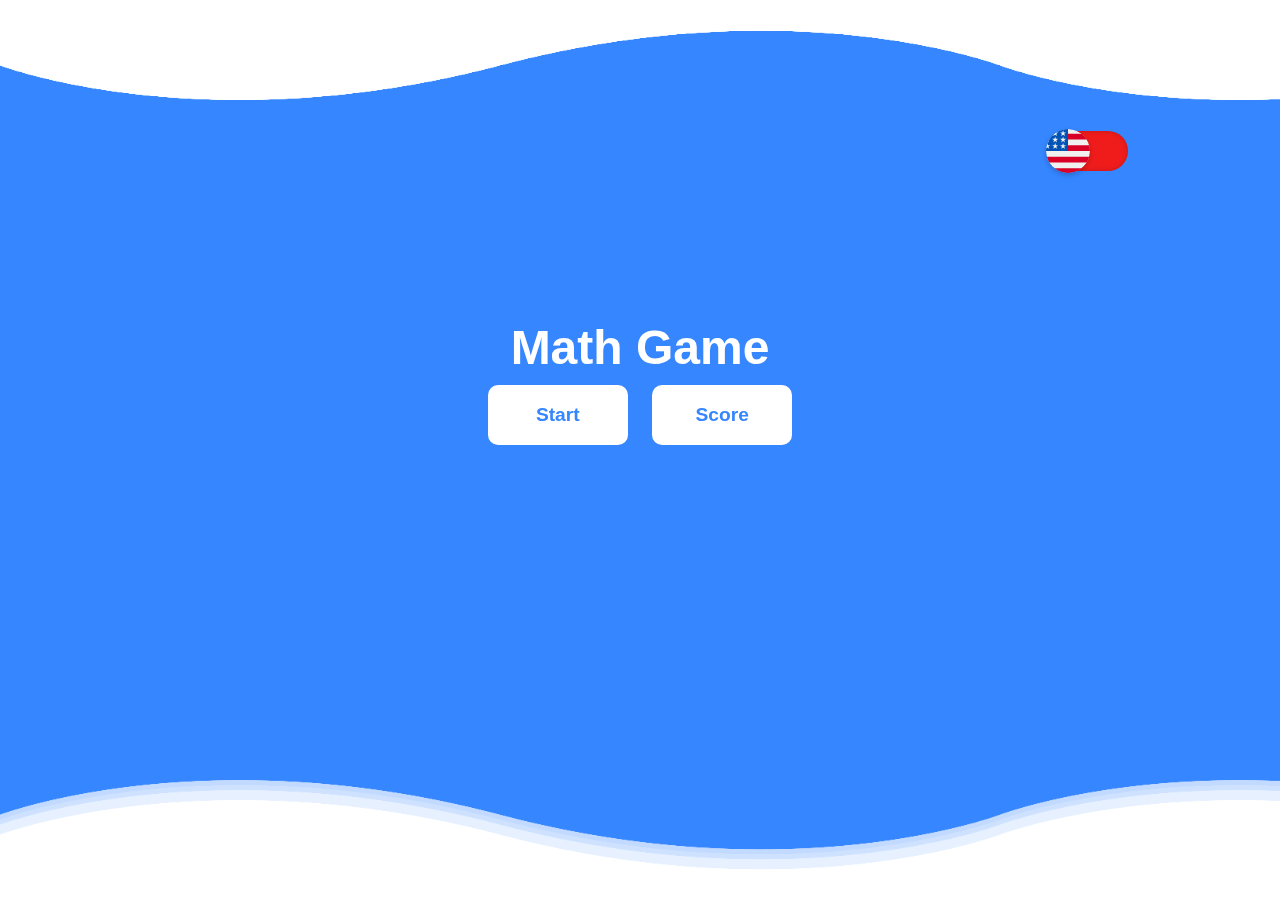
<file: index.html>
<!DOCTYPE html>
<html lang="en">
<head>
    <meta charset="UTF-8">
    <meta name="viewport" content="width=device-width, initial-scale=1.0">
    <title>Math Game</title>
    <!-- <link rel="stylesheet" href="./assets/css/normalize.css">
    <link rel="stylesheet" href="./assets/css/reset.css">
    <link rel="stylesheet" href="./assets/css/grid.css"> -->
    <link rel="stylesheet" href="./assets/css/style.css">
    <link rel="stylesheet" href="./assets/css/styleWave.css">
    <link rel="stylesheet" href="./assets/css/responsivo.css">
</head>
<body>

    <div class="checkLocale">
        <input type="checkbox" name="" class="langBtn">
    </div>


    <section class="container main">
        <h1>Math Game</h1>
        <a href="menu.html"><button class="btn start">Start</button></a>
        <a><button class="btn score">Score</button></a>
    </section>

    <section id="waves">
        <div class="waveTop wave1"></div>
        <div class="waveTop wave2"></div>
        <div class="waveTop wave3"></div>
        <div class="waveTop wave4"></div>

        <div class="wave wave1"></div>
        <div class="wave wave2"></div>
        <div class="wave wave3"></div>
        <div class="wave wave4"></div>
    </section>
    
    <script src="./assets/js/indexLang.js"></script>
</body>
</html>
</file>
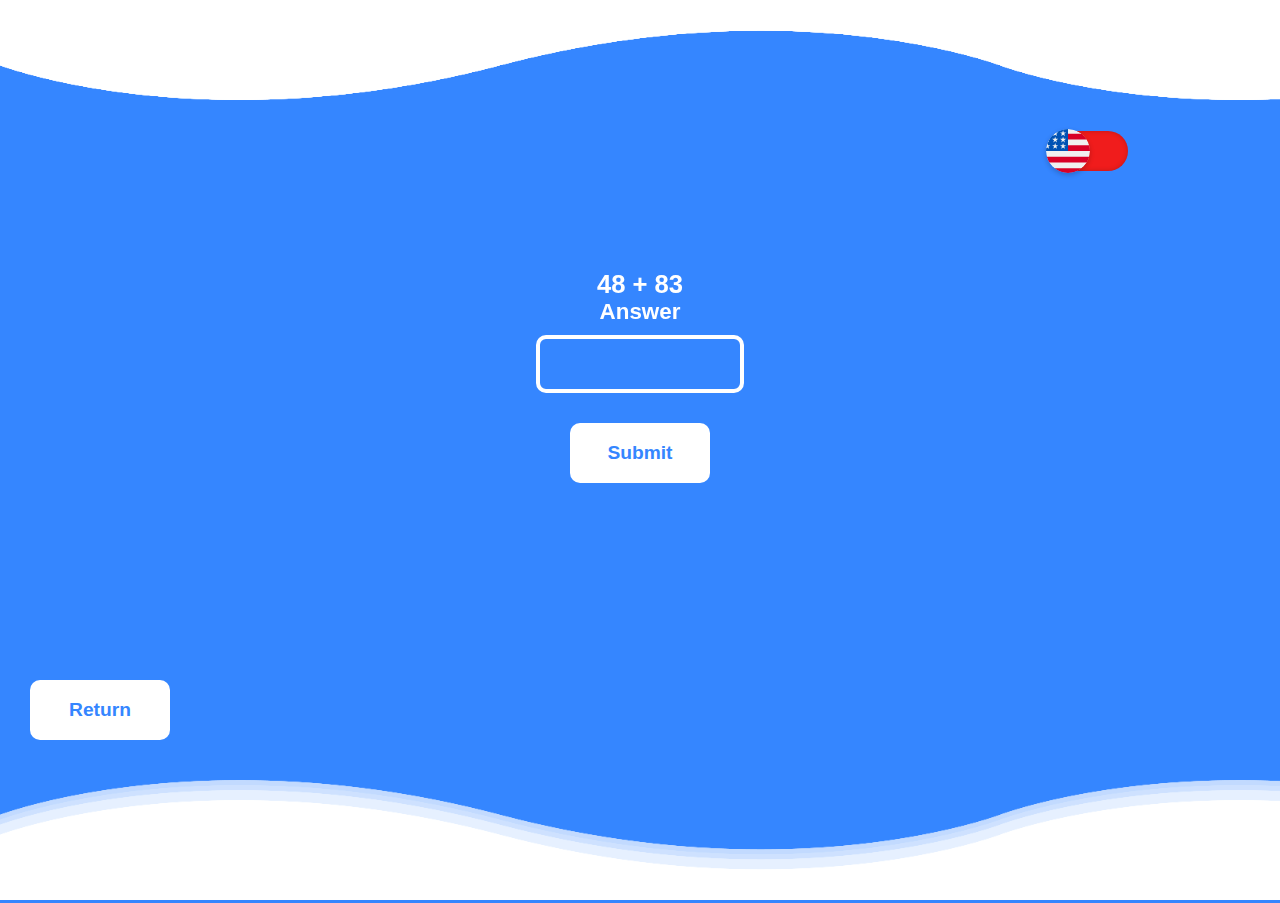
<file: addition.html>
<!DOCTYPE html>
<html lang="en">
<head>
    <meta charset="UTF-8">
    <meta name="viewport" content="width=device-width, initial-scale=1.0">
    <title>Math Game</title>
    <!-- <link rel="stylesheet" href="./assets/css/normalize.css">
    <link rel="stylesheet" href="./assets/css/reset.css">
    <link rel="stylesheet" href="./assets/css/grid.css"> -->
    <link rel="stylesheet" href="./assets/css/style.css">
    <link rel="stylesheet" href="./assets/css/styleWave.css">
    <link rel="stylesheet" href="./assets/css/responsivo.css">
</head>
<body>

    <div class="checkLocale">
        <input type="checkbox" name="" class="langBtn">
    </div>

    <section class="container operation">
        <h1 class="calculation"></h1>
        <label for="answer" class="answer">Answer</label>
        <input type="text" id="answer" value=" ">
        <button class="btn submit">Submit</button>
        <div class="report">
            <p></p>
            <button name="data" type="button" onclick="window.location.reload();" class="btn-next">Next</button>
        </div>
    </section>
    <div class="container return">
        <a href="./index.html"><button class="btn rtn">Return</button></a>
    </div>


    <section id="waves">
        <div class="waveTop wave1"></div>
        <div class="waveTop wave2"></div>
        <div class="waveTop wave3"></div>
        <div class="waveTop wave4"></div>

        <div class="wave wave1"></div>
        <div class="wave wave2"></div>
        <div class="wave wave3"></div>
        <div class="wave wave4"></div>
    </section>

    <script src="./assets/js/sum.js"></script>
    <script src="./assets/js/calcLang.js"></script>
</body>
</html>
</file>
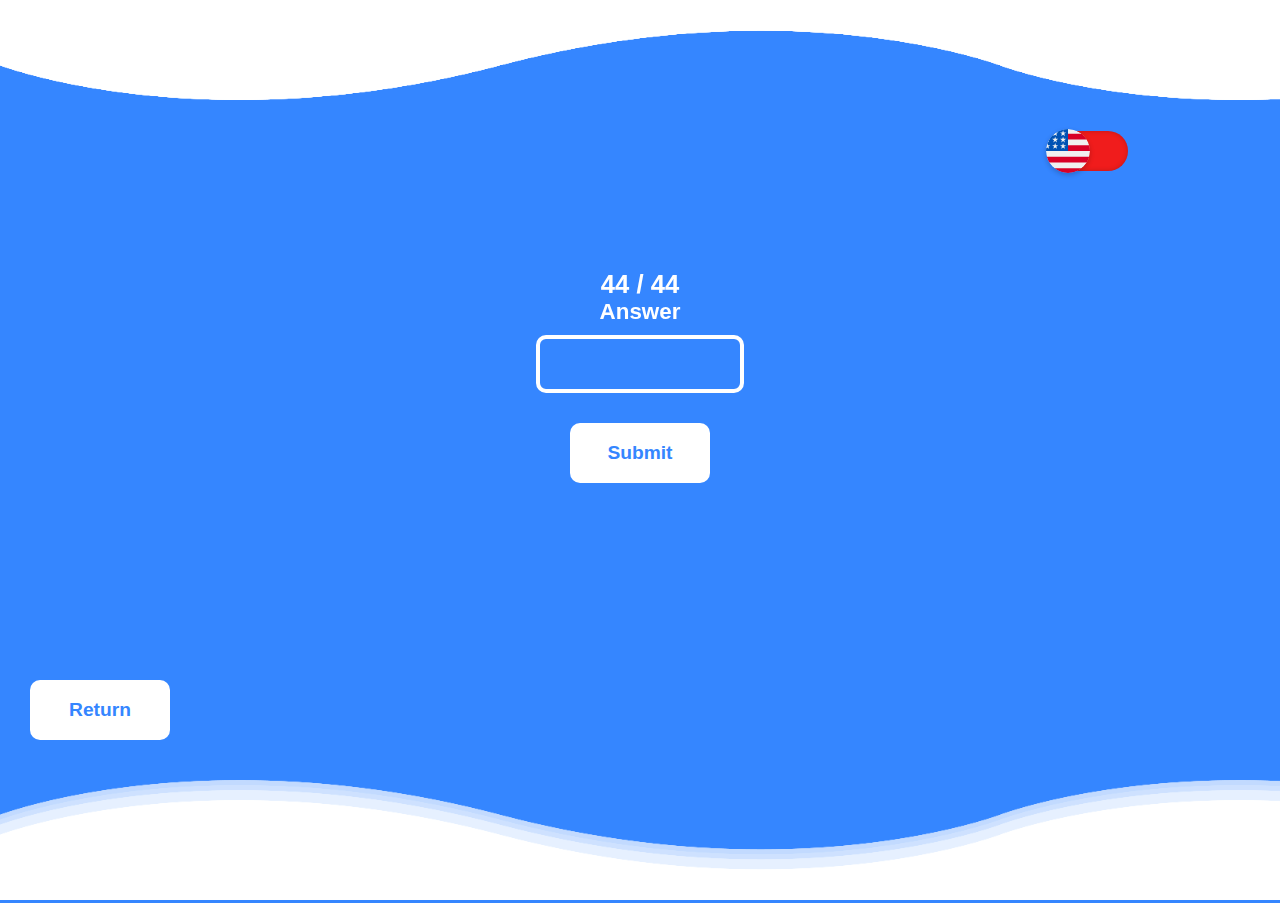
<file: division.html>
<!DOCTYPE html>
<html lang="en">
<head>
    <meta charset="UTF-8">
    <meta name="viewport" content="width=device-width, initial-scale=1.0">
    <title>Math Game</title>
    <!-- <link rel="stylesheet" href="./assets/css/normalize.css">
    <link rel="stylesheet" href="./assets/css/reset.css">
    <link rel="stylesheet" href="./assets/css/grid.css"> -->
    <link rel="stylesheet" href="./assets/css/style.css">
    <link rel="stylesheet" href="./assets/css/styleWave.css">
    <link rel="stylesheet" href="./assets/css/responsivo.css">
</head>
<body>

    <div class="checkLocale">
        <input type="checkbox" name="" class="langBtn">
    </div>

    <section class="container operation">
        <h1 class="calculation"></h1>
        <label for="answer" class="answer">Answer</label>
        <input type="text" id="answer" value=" ">
        <button class="btn submit">Submit</button>
        <div class="report">
            <p></p>
            <button name="data" type="button" onclick="window.location.reload();" class="btn-next">Next</button>
        </div>
    </section>
    <div class="container return">
        <a href="./index.html"><button class="btn rtn">Return</button></a>
    </div>


    <section id="waves">
        <div class="waveTop wave1"></div>
        <div class="waveTop wave2"></div>
        <div class="waveTop wave3"></div>
        <div class="waveTop wave4"></div>

        <div class="wave wave1"></div>
        <div class="wave wave2"></div>
        <div class="wave wave3"></div>
        <div class="wave wave4"></div>
    </section>

    <script src="./assets/js/divd.js"></script>
    <script src="./assets/js/calcLang.js"></script>
</body>
</html>
</file>
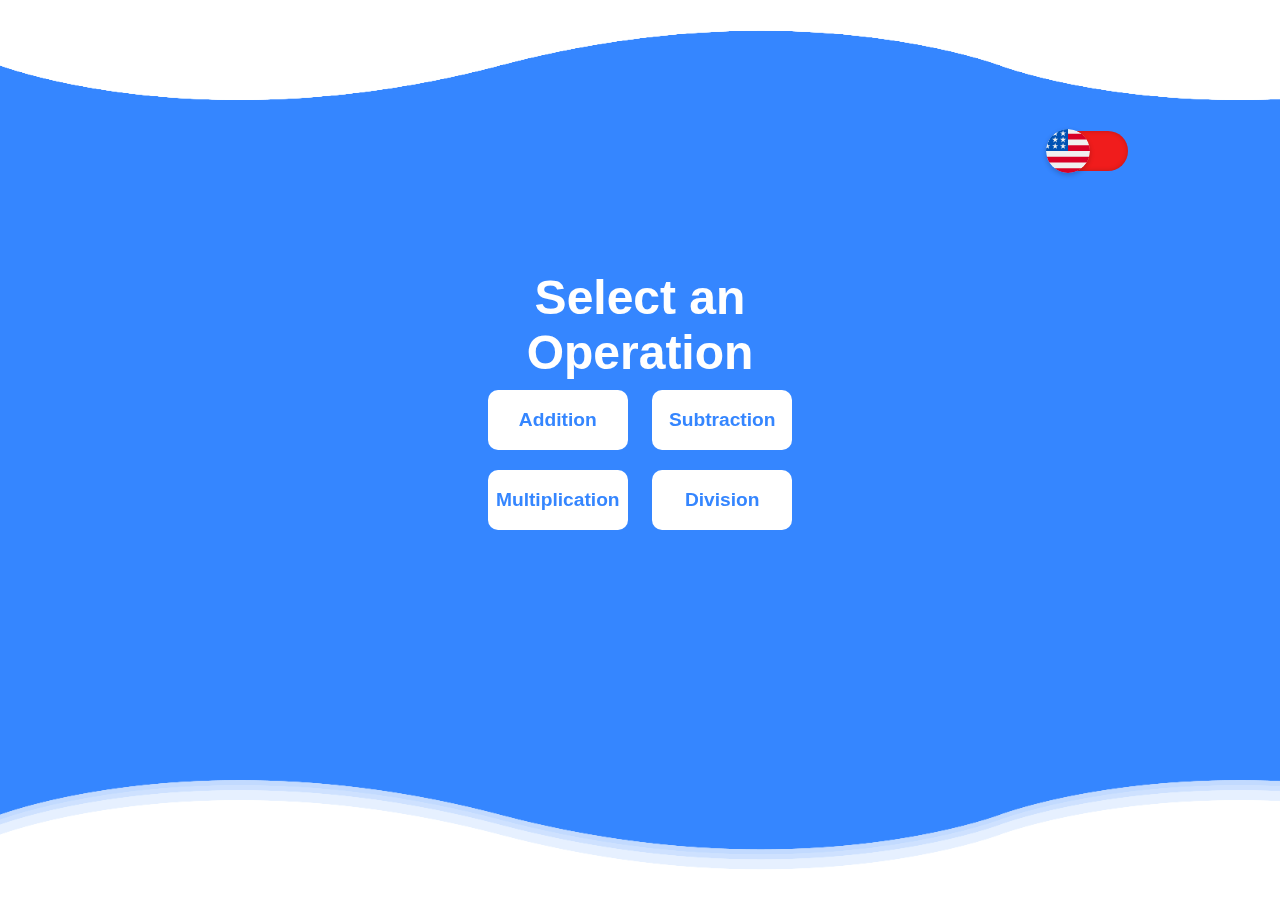
<file: menu.html>
<!DOCTYPE html>
<html lang="en">
<head>
    <meta charset="UTF-8">
    <meta name="viewport" content="width=device-width, initial-scale=1.0">
    <title>Math Game</title>
    <!-- <link rel="stylesheet" href="./assets/css/normalize.css">
    <link rel="stylesheet" href="./assets/css/reset.css">
    <link rel="stylesheet" href="./assets/css/grid.css"> -->
    <link rel="stylesheet" href="./assets/css/style.css">
    <link rel="stylesheet" href="./assets/css/styleWave.css">
    <link rel="stylesheet" href="./assets/css/responsivo.css">
</head>
<body>

    <div class="checkLocale">
        <input type="checkbox" name="" class="langBtn">
    </div>

    <section class="container">
        <h1>Select an Operation</h1>
        <a href="addition.html"><button class="btn addition">Addition</button></a>
        <a href="subtraction.html"><button class="btn subtraction">Subtraction</button></a>
        <a href="multiplication.html"><button class="btn multiplication">Multiplication</button></a>
        <a href="division.html"><button class="btn division">Division</button></a>
    </section>

    <section id="waves">
        <div class="waveTop wave1"></div>
        <div class="waveTop wave2"></div>
        <div class="waveTop wave3"></div>
        <div class="waveTop wave4"></div>

        <div class="wave wave1"></div>
        <div class="wave wave2"></div>
        <div class="wave wave3"></div>
        <div class="wave wave4"></div>
    </section>

    <script src="./assets/js/menuLang.js"></script>
</body>
</html>
</file>
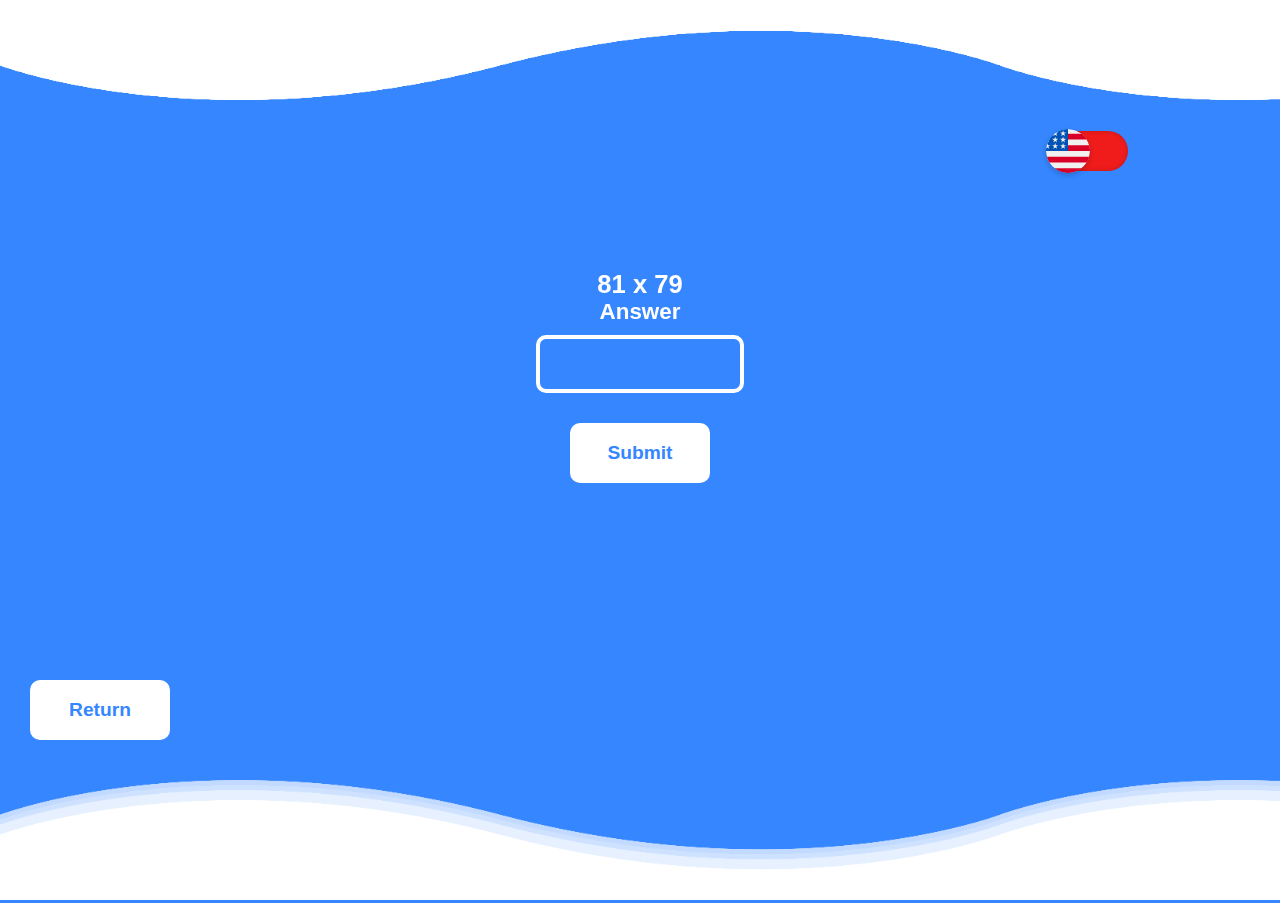
<file: multiplication.html>
<!DOCTYPE html>
<html lang="en">
<head>
    <meta charset="UTF-8">
    <meta name="viewport" content="width=device-width, initial-scale=1.0">
    <title>Math Game</title>
    <!-- <link rel="stylesheet" href="./assets/css/normalize.css">
    <link rel="stylesheet" href="./assets/css/reset.css">
    <link rel="stylesheet" href="./assets/css/grid.css"> -->
    <link rel="stylesheet" href="./assets/css/style.css">
    <link rel="stylesheet" href="./assets/css/styleWave.css">
    <link rel="stylesheet" href="./assets/css/responsivo.css">
</head>
<body>

    <div class="checkLocale">
        <input type="checkbox" name="" class="langBtn">
    </div>

    <section class="container operation">
        <h1 class="calculation"></h1>
        <label for="answer" class="answer">Answer</label>
        <input type="text" id="answer" value=" ">
        <button class="btn submit">Submit</button>
        <div class="report">
            <p></p>
            <button name="data" type="button" onclick="window.location.reload();" class="btn-next">Next</button>
        </div>
    </section>
    <div class="container return">
        <a href="./index.html"><button class="btn rtn">Return</button></a>
    </div>


    <section id="waves">
        <div class="waveTop wave1"></div>
        <div class="waveTop wave2"></div>
        <div class="waveTop wave3"></div>
        <div class="waveTop wave4"></div>

        <div class="wave wave1"></div>
        <div class="wave wave2"></div>
        <div class="wave wave3"></div>
        <div class="wave wave4"></div>
    </section>

    <script src="./assets/js/mult.js"></script>
    <script src="./assets/js/calcLang.js"></script>
</body>
</html>
</file>
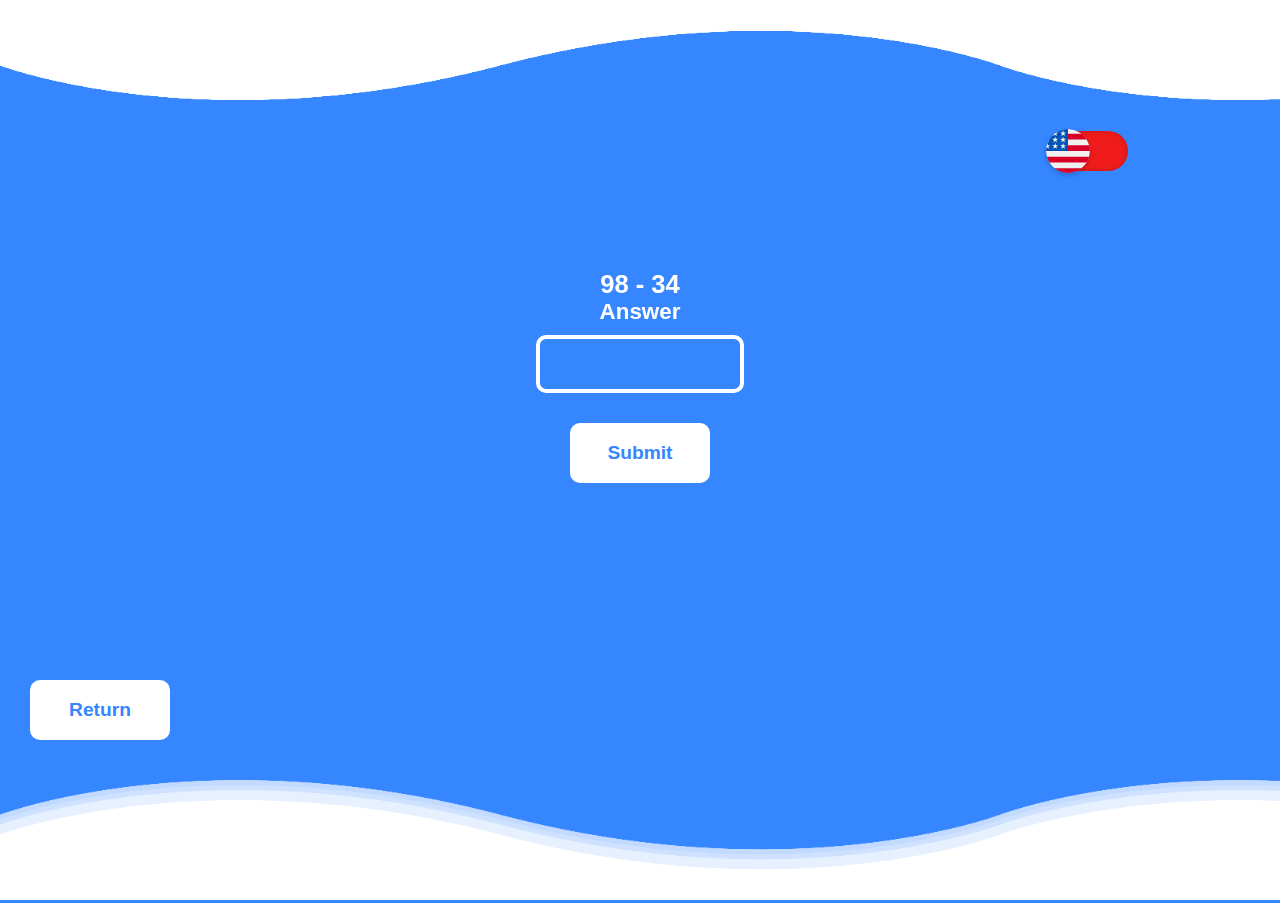
<file: subtraction.html>
<!DOCTYPE html>
<html lang="en">
<head>
    <meta charset="UTF-8">
    <meta name="viewport" content="width=device-width, initial-scale=1.0">
    <title>Math Game</title>
    <!-- <link rel="stylesheet" href="./assets/css/normalize.css">
    <link rel="stylesheet" href="./assets/css/reset.css">
    <link rel="stylesheet" href="./assets/css/grid.css"> -->
    <link rel="stylesheet" href="./assets/css/style.css">
    <link rel="stylesheet" href="./assets/css/styleWave.css">
    <link rel="stylesheet" href="./assets/css/responsivo.css">
</head>
<body>

    <div class="checkLocale">
        <input type="checkbox" name="" class="langBtn">
    </div>

    <section class="container operation">
        <h1 class="calculation"></h1>
        <label for="answer" class="answer">Answer</label>
        <input type="text" id="answer" value=" ">
        <button class="btn submit">Submit</button>
        <div class="report">
            <p></p>
            <button name="data" type="button" onclick="window.location.reload();" class="btn-next">Next</button>
        </div>
    </section>
    <div class="container return">
        <a href="./index.html"><button class="btn rtn">Return</button></a>
    </div>


    <section id="waves">
        <div class="waveTop wave1"></div>
        <div class="waveTop wave2"></div>
        <div class="waveTop wave3"></div>
        <div class="waveTop wave4"></div>

        <div class="wave wave1"></div>
        <div class="wave wave2"></div>
        <div class="wave wave3"></div>
        <div class="wave wave4"></div>
    </section>

    <script src="./assets/js/sub.js"></script>
    <script src="./assets/js/calcLang.js"></script>
</body>
</html>
</file>
<file: assets/css/grid.css>
*, *:before, *:after {
  -webkit-box-sizing: border-box; 
  -moz-box-sizing: border-box; 
  box-sizing: border-box;
}

.container {
	width: 960px;
	margin: 0 auto;
	padding: 0px;
	position: relative;
}

.container:after, .container:before {
	content: " ";
	display: table;
}

.container:after {
	clear: both;
}

.grid-1, .grid-2, .grid-3, .grid-4, .grid-5, .grid-6, .grid-7, .grid-8, .grid-9, .grid-10, .grid-11, .grid-12, .grid-13, .grid-14, .grid-15, .grid-16, .grid-1-3 {
	float: left;
	margin-left: 10px;
	margin-right: 10px;
}

.grid-1 	{width: 40px;}
.grid-2 	{width: 100px;}
.grid-3 	{width: 160px;}
.grid-4 	{width: 220px;}
.grid-5 	{width: 280px;}
.grid-6 	{width: 340px;}
.grid-7 	{width: 400px;}
.grid-8 	{width: 460px;}
.grid-9 	{width: 520px;}
.grid-10 	{width: 580px;}
.grid-11 	{width: 640px;}
.grid-12 	{width: 700px;}
.grid-13 	{width: 760px;}
.grid-14 	{width: 820px;}
.grid-15 	{width: 880px;}
.grid-16 	{width: 940px;}
.grid-1-3	{width: 300px;}

/* @media only screen and (min-width: 768px) and (max-width: 979px) {
	
.container {
	width: 768px;
}

.grid-1 	{width: 28px;}
.grid-2 	{width: 76px;}
.grid-3 	{width: 124px;}
.grid-4 	{width: 172px;}
.grid-5 	{width: 220px;}
.grid-6 	{width: 268px;}
.grid-7 	{width: 316px;}
.grid-8 	{width: 364px;}
.grid-9 	{width: 412px;}
.grid-10 	{width: 460px;}
.grid-11 	{width: 508px;}
.grid-12 	{width: 556px;}
.grid-13 	{width: 604px;}
.grid-14 	{width: 652px;}
.grid-15 	{width: 700px;}
.grid-16 	{width: 748px;}
.grid-1-3	{width: 236px;}

} */

/* @media only screen and (max-width: 767px) {
	
.container {
	width: 300px;
}

/* Ficar tudo padronizado do mesmo tamanho */
/* .grid-1, .grid-2, .grid-3, .grid-4, .grid-5, .grid-6, .grid-7, .grid-8, .grid-9, .grid-10, .grid-11, .grid-12, .grid-13, .grid-14, .grid-15, .grid-16, .grid-1-3 {
	width: 300px;
	margin-bottom: 20px ;
	float: none; 
}

} */
</file>
<file: assets/css/style.css>
body {
    background-color: #3586ff;
    font-family: Arial, Helvetica, sans-serif;
    overflow: hidden;
    width: 100%;
    height: 100%;
}

/* Start Language Button */
.checkLocale {
    position: absolute;
    top: 17%;
    left: 85%;
    transform: translate(-50%, -50%);
}

input[type="checkbox"] {
    position: relative;
    width: 80px;
    height: 40px;
    -webkit-appearance: none;
    background: rgb(240, 28, 28);
    outline: none;
    border-radius: 20px;
    box-shadow: inset 0 0 5px rgba(0,0,0,.2);
    transition: .5s;
}

input:checked[type="checkbox"] {
    background: #00cd3a;
}

input[type="checkbox"]:before {
    content: "";
    position: absolute;
    width: 40px;
    height: 40px;
    border-radius: 20px;
    top: 0;
    left: 0;
    background-color: #fff;
    background: url(../img/estados-unidos.svg);
    transform: scale(1.1);
    box-shadow: 0 2px 5px rgba(0,0,0,.2);
    transition: .5s;
}

input:checked[type="checkbox"]:before {
    left: 40px;
    background-color: #fff;
    background: url(../img/brasil.svg);
}

/* END Language Button */

.container {
    max-width: 450px;
    margin: 250px auto;
    /* background: #fff; */
    padding: 20px;
    border-radius: 10px;
    text-align: center;
}

.main {
    margin: 300px auto;
}

.container h1 {
    color: #fff;
    font-size: 3em;
}

.btn {
    border: none;
    background: #fff;
    color: #3586ff;
    border-radius: 10px;
    font-size: 18px;
    font-weight: bold;
    height: 60px;
    width: 140px;
    cursor: pointer;
    margin: 10px;
    text-align: center;
    font-size: 1.2em;
}

.btn:hover {
    background-color: deeppink;
    color: #fff;
}

/* Operation */
.operation {
    max-width: 300px;
}

.operation h1 {
    text-align: center;
    color: #fff;
    font-size: 1.6em;
}

.operation label {
    display: block;
    text-align: center;
    color: #fff;
    font-size: 1.4em;
    font-weight: bold;
    margin-bottom: 10px;
}

.operation input {
    color: #fff;
    background-color: #3586ff;
    border: 4px solid #fff;
    width: 200px;
    height: 50px;
    border-radius: 10px;
    font-size: 1.4em;
    text-align: center;
    outline: none;
    margin-bottom: 20px;
}

.report p {
    margin: 10px auto;
    height: 40px;
    width: 260px;
    color: #fff;
    text-align: center;
    font-size: 1.2em;
    line-height: 40px;

    border-radius: 20px;
}

.btn-next {
    visibility: hidden;
    border: none;
    background: #fff;
    color: deeppink;
    border-radius: 100px;
    font-size: 18px;
    font-weight: bold;
    height: 60px;
    width: 140px;
    cursor: pointer;
    margin: 10px;
    text-align: center;
    font-size: 1.2em;
}
.btn-next:hover {
    background: deeppink;
    color: #fff;
}

.return {
    position: fixed;
    width: 100px;
    height: 100px;
    top: 400px;
}
</file>
<file: assets/css/styleWave.css>
*{
    margin: 0;
    padding: 0;
} 

#waves{
    position: fixed;
    width: 100%;
    height: 100vh;
    z-index: -10;
    bottom: 0px;
}

#waves .wave{
    position: absolute;
    bottom: 0;
    left: 0;
    width: 100%;
    height: 100px;
    background: url(../img/wave.png);
    background-size: 1000px 100px;
}

#waves .wave.wave1{ 
    animation: animate 30s linear infinite;
    z-index: 1000;
    opacity: 1;
    animation-delay: 0s;
    bottom: 0;
}
#waves .wave.wave2{ 
    animation: animate2 15s linear infinite;
    z-index: 999;
    opacity: 0.5;
    animation-delay: -5s;
    bottom: 10px;
}
#waves .wave.wave3{ 
    animation: animate 30s linear infinite;
    z-index: 998;
    opacity: 0.2;
    animation-delay: -2s;
    bottom: 15px;
}
#waves .wave.wave4{ 
    animation: animate2 30s linear infinite;
    z-index: 997;
    opacity: 0.7;
    animation-delay: -5s;
    bottom: 20px;
}
#waves .waveTop{
    position: fixed;
    top: 0px;
    left: 0;
    width: 100%;
    height: 100px;
    background: url(../img/wave.png);
    transform: scaleY(-1);
    background-size: 1000px 100px;
    z-index: -10;
}

#waves .waveTop.wave1{
    animation: animate 30s linear infinite;
    z-index: 1000;
    opacity: 1;
    animation-delay: 0s;
    bottom: 0;
}
#waves .waveTop.wave2{ 
    animation: animate2 15s linear infinite;
    z-index: 999;
    opacity: 0.5;
    animation-delay: -5s;
    bottom: 10px;
}
#waves .waveTop.wave3{ 
    animation: animate 30s linear infinite;
    z-index: 998;
    opacity: 0.2;
    animation-delay: -2s;
    bottom: 15px;
}
#waves .waveTop.wave4{ 
    animation: animate2 30s linear infinite;
    z-index: 997;
    opacity: 0.7;
    animation-delay: -5s;
    bottom: 20px;
}
@keyframes animate {
    0%{
        background-position-x: 0;
    }
    100%{
        background-position-x: 1000px;
    }
}
@keyframes animate2 {
    0%{
        background-position-x: 0;
    }
    100%{
        background-position-x: -1000px;
    }
}
</file>
<file: assets/css/responsivo.css>
/* Estilo para Tablet */
@media only screen and (min-width: 768px) and (max-width: 979px) {
    .checkLocale {
        top: 20%;
        left: 85%;
        transform: translate(-50%, -50%);
    }

    .container {
        max-width: 450px;
        margin: 330px auto;
        text-align: center;
    }

    .return {
        top: 450px;
    }
}

/* Estilo para Smartphone */
@media only screen and (max-width: 767px) {
    .checkLocale {
        top: 30%;
        left: 85%;
        transform: translate(-50%, -50%);
    }

    .container {
        max-width: 270px;
        margin: 180px auto;
        text-align: center;
    }

    .main {
        margin: 250px auto;
    }

    .btn {
        height: 50px;
        width: 110px;
        font-size: 1em;
    }

    .report p {
        height: 30px;
        width: 240px;
        font-size: 1em;
        line-height: 30px;
    }

    .btn-next {
        height: 50px;
        width: 110px;
        font-size: 1em;
    }

    .return {
        width: 60px;
        height: 60px;
        top: 250px;
    }

    #waves{
        position: fixed;
        width: 0%;
        height: 100vh;
        z-index: -10;
        bottom: 0px;
    }

    #waves .waveTop{
        position: fixed;
        top: 0px;
        left: 0;
        width: 0%;
        height: 100px;
        background: url(../img/wave.png);
        transform: scaleY(-1);
        background-size: 1000px 100px;
        z-index: -10;
    }
    
}
</file>
